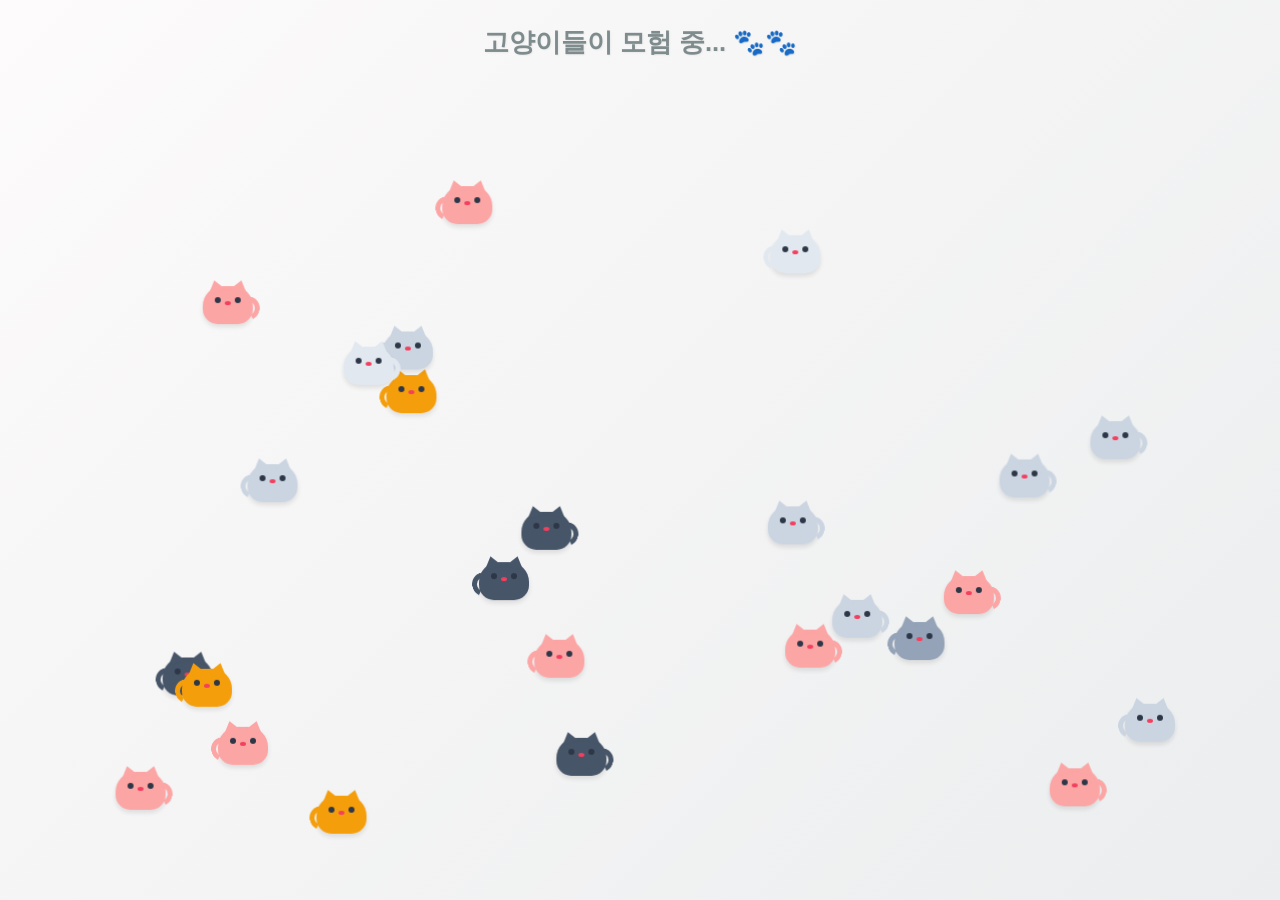
<file: index.html>
<!DOCTYPE html>
<html lang="ko">
<head>
    <meta charset="UTF-8">
    <meta name="viewport" content="width=device-width, initial-scale=1.0">
    <title>진짜 사방으로 퍼지는 고양이 행성 🐾</title>
    <style>
        /* 배경 및 기본 세팅 (flex를 제거하여 좌표 꼬임 방지) */
        html, body {
            margin: 0;
            padding: 0;
            width: 100%;
            height: 100%;
            background: linear-gradient(135deg, #fdfbfb 0%, #ebedee 100%);
            overflow: hidden; /* 스크롤바 방지 */
            font-family: 'Malgun Gothic', 'Apple SD Gothic Neo', sans-serif;
            position: relative;
        }

        /* 타이틀 감싸는 컨테이너 스타일 */
        .title-container {
            position: absolute;
            top: 20px;
            left: 50%;
            transform: translateX(-50%);
            text-align: center; /* 텍스트 중앙 정렬 */
            user-select: none;
            z-index: 1; /* 고양이보다 뒤에 위치 */
            pointer-events: none;
        }

        /* 개별 h1 디자인 (기존 absolute 제거) */
        .title-container h1 {
            color: #7f8c8d;
            font-size: 1.6rem;
            text-shadow: 1px 1px 2px rgba(0,0,0,0.05);
            margin: 5px 0; /* 글자 사이의 위아래 간격 조절 */
        }

        /* --- 고양이 컨테이너 (정확한 absolute 좌표 이동) --- */
        .cat-item {
            position: absolute;
            left: 0;
            top: 0;
            width: 60px;
            height: 80px; /* 말풍선 공간 확보 */
            cursor: pointer;
            z-index: 10;
            user-select: none;
            will-change: transform;
            display: flex;
            flex-direction: column; /* 말풍선이 위에, 고양이가 아래에 */
            align-items: center;
            justify-content: flex-end;
        }

        /* --- 고양이 그래픽 컨테이너 (말풍선 제외, 고양이만 좌우 반전) --- */
        .cat-graphic-container {
            position: relative;
            width: 50px;
            height: 38px;
            will-change: transform;
        }

        /* 말풍선 스타일 (글자 반전 안 됨) */
        .bubble {
            background: rgba(255, 255, 255, 0.95);
            padding: 4px 8px;
            border-radius: 10px;
            font-size: 11px;
            font-weight: bold;
            color: #333;
            box-shadow: 0px 2px 4px rgba(0,0,0,0.1);
            display: none; /* 평소에는 숨김 */
            white-space: nowrap;
            margin-bottom: 8px; /* 고양이와 거리 두기 */
            position: relative;
            z-index: 11;
        }

        /* 말풍선 꼬리 */
        .bubble::after {
            content: '';
            position: absolute;
            bottom: -5px;
            left: 50%;
            transform: translateX(-50%);
            border-left: 5px solid transparent;
            border-right: 5px solid transparent;
            border-top: 5px solid rgba(255, 255, 255, 0.95);
        }

        /* --- CSS 고양이 디자인 --- */
        .cat-body {
            position: absolute;
            width: 50px;
            height: 38px;
            border-radius: 20px 20px 15px 15px;
            box-shadow: 0 3px 5px rgba(0,0,0,0.1);
            background-color: #fca5a5; 
        }

        /* 고양이 귀 (왼쪽, 오른쪽) */
        .cat-body::before, .cat-body::after {
            content: '';
            position: absolute;
            top: -6px;
            width: 0;
            height: 0;
            border-left: 9px solid transparent;
            border-right: 9px solid transparent;
            border-bottom: 12px solid #fca5a5; 
        }
        .cat-body::before { left: 4px; transform: rotate(-15deg); }
        .cat-body::after { right: 4px; transform: rotate(15deg); }

        /* 고양이 눈동자 */
        .cat-eye {
            position: absolute;
            top: 11px;
            width: 6px;
            height: 6px;
            background-color: #2d3748;
            border-radius: 50%;
        }
        .cat-eye.left { left: 12px; }
        .cat-eye.right { right: 12px; }

        /* 고양이 코 */
        .cat-nose {
            position: absolute;
            top: 15px;
            left: 22px;
            width: 6px;
            height: 4px;
            background-color: #f43f5e;
            border-radius: 50%;
        }

        /* 고양이 꼬리 */
        .cat-tail {
            position: absolute;
            bottom: 4px;
            right: -7px;
            width: 14px;
            height: 14px;
            border: 5px solid #fca5a5; 
            border-radius: 50%;
            border-left-color: transparent;
            border-bottom-color: transparent;
            transform: rotate(20deg);
            animation: wag 0.6s infinite alternate ease-in-out;
        }

        /* 꼬리 흔들기 애니메이션 */
        @keyframes wag {
            0% { transform: rotate(10deg); }
            100% { transform: rotate(30deg); }
        }
    </style>
</head>
<body>

    <div class="title-container">
        <h1>고양이들이 모험 중... 🐾🐾</h1>
    </div>

    <script>
        const catColors = ['#fca5a5', '#94a3b8', '#cbd5e1', '#475569', '#f59e0b', '#e2e8f0'];
        const meows = ["야옹!", "골골골..", "츄르?", "우다다!", "닝겐!", "식빵굽기", "잠온다냥", "꾹꾹이"];
        const NUM_CATS = 25; 
        const cats = [];

        function createCats() {
            // 화면 크기를 정확히 가져옴
            const screenWidth = window.innerWidth;
            const screenHeight = window.innerHeight;

            for (let i = 0; i < NUM_CATS; i++) {
                const container = document.createElement('div');
                container.className = 'cat-item';

                // 말풍선 생성
                const bubble = document.createElement('div');
                bubble.className = 'bubble';
                bubble.innerText = '야옹!';
                container.appendChild(bubble);

                // 고양이 그래픽 전용 컨테이너 (반전 전용)
                const graphicContainer = document.createElement('div');
                graphicContainer.className = 'cat-graphic-container';
                container.appendChild(graphicContainer);

                // 고양이 몸통
                const body = document.createElement('div');
                body.className = 'cat-body';
                graphicContainer.appendChild(body);
                
                const randomColor = catColors[Math.floor(Math.random() * catColors.length)];
                body.style.backgroundColor = randomColor;

                const catIdClass = `cat-id-${i}`;
                container.classList.add(catIdClass);
                
                const style = document.createElement('style');
                style.innerHTML = `
                    .${catIdClass} .cat-body::before, .${catIdClass} .cat-body::after { border-bottom-color: ${randomColor}; }
                    .${catIdClass} .cat-tail { border-color: ${randomColor}; border-left-color: transparent; border-bottom-color: transparent; }
                `;
                document.head.appendChild(style);

                const eyeLeft = document.createElement('div');
                eyeLeft.className = 'cat-eye left';
                const eyeRight = document.createElement('div');
                eyeRight.className = 'cat-eye right';
                const nose = document.createElement('div');
                nose.className = 'cat-nose';
                const tail = document.createElement('div');
                tail.className = 'cat-tail';

                body.appendChild(eyeLeft);
                body.appendChild(eyeRight);
                body.appendChild(nose);
                body.appendChild(tail);

                // 처음부터 화면 전체에 골고루 배치되도록 설정
                const posX = Math.random() * (screenWidth - 60);
                const posY = Math.random() * (screenHeight - 80);

                container.style.transform = `translate(${posX}px, ${posY}px)`;
                document.body.appendChild(container);

                cats.push({
                    el: container,
                    graphicEl: graphicContainer,
                    bubbleEl: bubble,
                    x: posX,
                    y: posY,
                    targetX: posX,
                    targetY: posY,
                    speed: Math.random() * 1.5 + 1.2
                });

                container.addEventListener('click', () => interactWithCat(i));
            }
        }

        // 목적지를 화면 전체 스케일로 다시 갱신
        function setNextTarget(cat) {
            cat.targetX = Math.random() * (window.innerWidth - 60);
            cat.targetY = Math.random() * (window.innerHeight - 80);
            setTimeout(() => setNextTarget(cat), Math.random() * 2500 + 1500);
        }

        function interactWithCat(index) {
            const cat = cats[index];
            const originalSpeed = cat.speed;
            cat.speed = 8; 
            cat.bubbleEl.innerText = "놀라라냥! 🐾";
            cat.bubbleEl.style.display = 'block';

            cat.targetX = Math.random() * (window.innerWidth - 60);
            cat.targetY = Math.random() * (window.innerHeight - 80);

            setTimeout(() => {
                cat.speed = originalSpeed;
                cat.bubbleEl.style.display = 'none';
            }, 1200);
        }

        function animate() {
            cats.forEach(cat => {
                const dx = cat.targetX - cat.x;
                const dy = cat.targetY - cat.y;
                const distance = Math.sqrt(dx * dx + dy * dy);

                if (distance > 5) {
                    cat.x += (dx / distance) * cat.speed;
                    cat.y += (dy / distance) * cat.speed;

                    // 경계값 튕김 보정 및 가두기
                    if (cat.x < 0) cat.x = 0;
                    if (cat.x > window.innerWidth - 60) cat.x = window.innerWidth - 60;
                    if (cat.y < 0) cat.y = 0;
                    if (cat.y > window.innerHeight - 80) cat.y = window.innerHeight - 80;

                    // 전체 아이템은 똑바로 이동
                    cat.el.style.transform = `translate(${cat.x}px, ${cat.y}px)`;

                    // 고양이 몸통 그래픽 부분만 좌우반전 (글자는 영향 없음)
                    if (dx > 0) {
                        cat.graphicEl.style.transform = 'scaleX(-1)';
                    } else {
                        cat.graphicEl.style.transform = 'scaleX(1)';
                    }
                }

                if (cat.bubbleEl.style.display !== 'block' && Math.random() < 0.001) {
                    cat.bubbleEl.innerText = meows[Math.floor(Math.random() * meows.length)];
                    cat.bubbleEl.style.display = 'block';
                    setTimeout(() => cat.bubbleEl.style.display = 'none', 1500);
                }
            });

            requestAnimationFrame(animate);
        }

        window.addEventListener('resize', () => {
            cats.forEach(cat => {
                if (cat.x > window.innerWidth - 60) cat.x = window.innerWidth - 60;
                if (cat.y > window.innerHeight - 80) cat.y = window.innerHeight - 80;
            });
        });

        createCats();
        cats.forEach(setNextTarget);
        animate();
    </script>
</body>
</html>
</file>
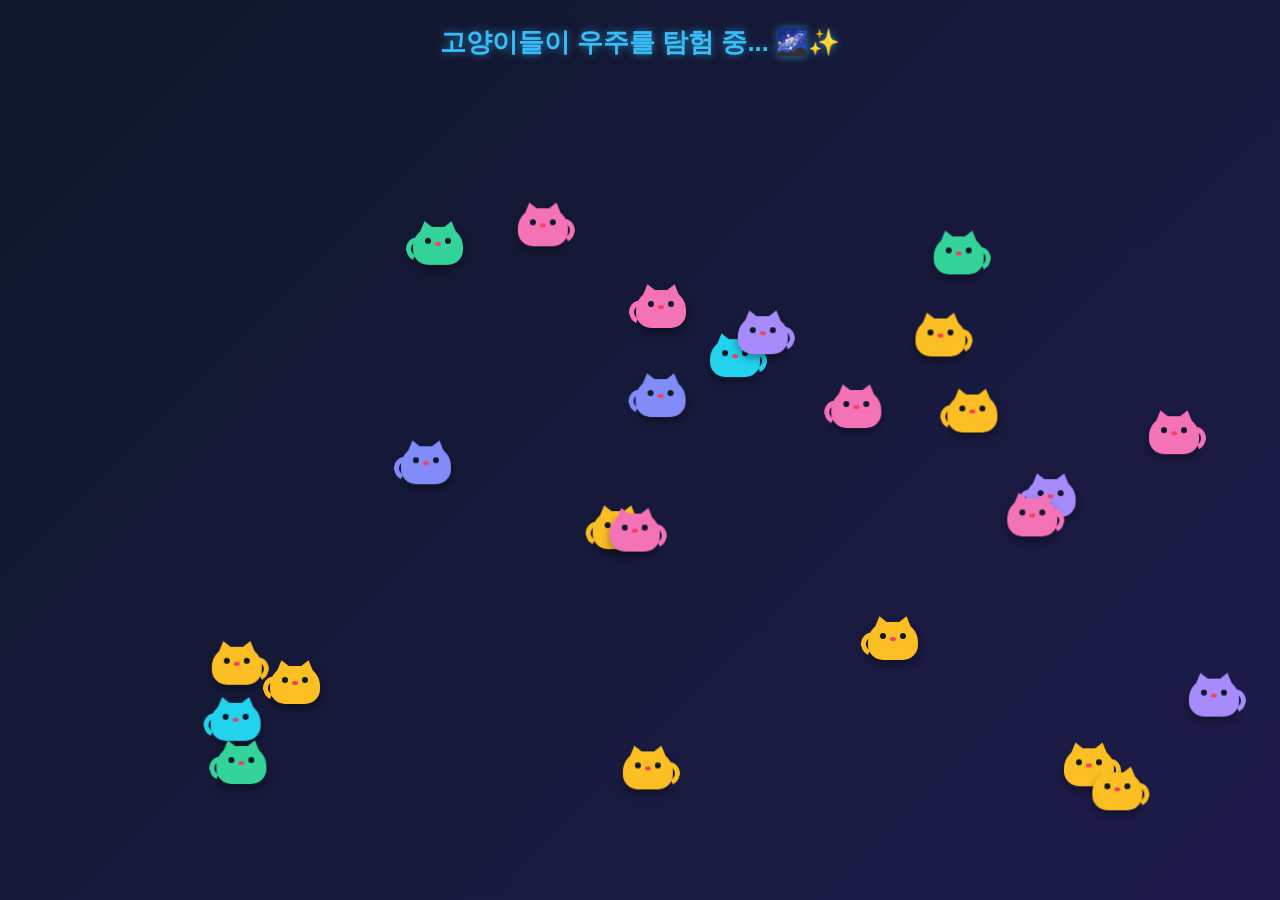
<file: HTML/index.html>
<!DOCTYPE html>
<html lang="ko">
<head>
    <meta charset="UTF-8">
    <meta name="viewport" content="width=device-width, initial-scale=1.0">
    <title>사방으로 퍼지는 사이버 고양이 행성 🌌</title>
    <style>
        /* 배경 및 기본 세팅 (어두운 네온/우주 테마) */
        html, body {
            margin: 0;
            padding: 0;
            width: 100%;
            height: 100%;
            background: linear-gradient(135deg, #0f172a 0%, #1e1b4b 100%);
            overflow: hidden; /* 스크롤바 방지 */
            font-family: 'Malgun Gothic', 'Apple SD Gothic Neo', sans-serif;
            position: relative;
        }

        /* 타이틀 감싸는 컨테이너 스타일 */
        .title-container {
            position: absolute;
            top: 20px;
            left: 50%;
            transform: translateX(-50%);
            text-align: center; /* 텍스트 중앙 정렬 */
            user-select: none;
            z-index: 1; /* 고양이보다 뒤에 위치 */
            pointer-events: none;
        }

        /* 개별 h1 디자인 (야광 네온 효과) */
        .title-container h1 {
            color: #38bdf8;
            font-size: 1.6rem;
            text-shadow: 0 0 8px rgba(56, 189, 248, 0.6);
            margin: 5px 0; /* 글자 사이의 위아래 간격 조절 */
        }

        /* --- 고양이 컨테이너 (정확한 absolute 좌표 이동) --- */
        .cat-item {
            position: absolute;
            left: 0;
            top: 0;
            width: 60px;
            height: 80px; /* 말풍선 공간 확보 */
            cursor: pointer;
            z-index: 10;
            user-select: none;
            will-change: transform;
            display: flex;
            flex-direction: column; /* 말풍선이 위에, 고양이가 아래에 */
            align-items: center;
            justify-content: flex-end;
        }

        /* --- 고양이 그래픽 컨테이너 (말풍선 제외, 고양이만 좌우 반전) --- */
        .cat-graphic-container {
            position: relative;
            width: 50px;
            height: 38px;
            will-change: transform;
        }

        /* 말풍선 스타일 (다크 모드에 어울리는 반투명 네온 스타일) */
        .bubble {
            background: rgba(15, 23, 42, 0.85);
            border: 1px solid #818cf8;
            padding: 4px 8px;
            border-radius: 10px;
            font-size: 11px;
            font-weight: bold;
            color: #f8fafc;
            box-shadow: 0px 4px 10px rgba(0, 0, 0, 0.3);
            display: none; /* 평소에는 숨김 */
            white-space: nowrap;
            margin-bottom: 8px; /* 고양이와 거리 두기 */
            position: relative;
            z-index: 11;
        }

        /* 말풍선 꼬리 */
        .bubble::after {
            content: '';
            position: absolute;
            bottom: -5px;
            left: 50%;
            transform: translateX(-50%);
            border-left: 5px solid transparent;
            border-right: 5px solid transparent;
            border-top: 5px solid rgba(15, 23, 42, 0.85);
        }

        /* --- CSS 고양이 디자인 --- */
        .cat-body {
            position: absolute;
            width: 50px;
            height: 38px;
            border-radius: 20px 20px 15px 15px;
            box-shadow: 0 4px 8px rgba(0,0,0,0.4);
            background-color: #818cf8; 
        }

        /* 고양이 귀 (왼쪽, 오른쪽) */
        .cat-body::before, .cat-body::after {
            content: '';
            position: absolute;
            top: -6px;
            width: 0;
            height: 0;
            border-left: 9px solid transparent;
            border-right: 9px solid transparent;
            border-bottom: 12px solid #818cf8; 
        }
        .cat-body::before { left: 4px; transform: rotate(-15deg); }
        .cat-body::after { right: 4px; transform: rotate(15deg); }

        /* 고양이 눈동자 (야광 빛 디자인) */
        .cat-eye {
            position: absolute;
            top: 11px;
            width: 6px;
            height: 6px;
            background-color: #0f172a;
            border-radius: 50%;
        }
        .cat-eye.left { left: 12px; }
        .cat-eye.right { right: 12px; }

        /* 고양이 코 */
        .cat-nose {
            position: absolute;
            top: 15px;
            left: 22px;
            width: 6px;
            height: 4px;
            background-color: #f43f5e;
            border-radius: 50%;
        }

        /* 고양이 꼬리 */
        .cat-tail {
            position: absolute;
            bottom: 4px;
            right: -7px;
            width: 14px;
            height: 14px;
            border: 5px solid #818cf8; 
            border-radius: 50%;
            border-left-color: transparent;
            border-bottom-color: transparent;
            transform: rotate(20deg);
            animation: wag 0.6s infinite alternate ease-in-out;
        }

        /* 꼬리 흔들기 애니메이션 */
        @keyframes wag {
            0% { transform: rotate(10deg); }
            100% { transform: rotate(30deg); }
        }
    </style>
</head>
<body>

    <div class="title-container">
        <h1>고양이들이 우주를 탐험 중... 🌌✨</h1>
    </div>

    <script>
        // 사이버/네온 느낌의 고양이 색상칩 변경
        const catColors = ['#818cf8', '#34d399', '#f472b6', '#fbbf24', '#22d3ee', '#a78bfa'];
        const meows = ["워프!", "삐리비리..", "우주츄르?", "광속질주!", "지구인!", "성운식빵", "무중력 상태", "블랙홀꾹꾹"];
        const NUM_CATS = 25; 
        const cats = [];

        function createCats() {
            // 화면 크기를 정확히 가져옴
            const screenWidth = window.innerWidth;
            const screenHeight = window.innerHeight;

            for (let i = 0; i < NUM_CATS; i++) {
                const container = document.createElement('div');
                container.className = 'cat-item';

                // 말풍선 생성
                const bubble = document.createElement('div');
                bubble.className = 'bubble';
                bubble.innerText = '야옹!';
                container.appendChild(bubble);

                // 고양이 그래픽 전용 컨테이너 (반전 전용)
                const graphicContainer = document.createElement('div');
                graphicContainer.className = 'cat-graphic-container';
                container.appendChild(graphicContainer);

                // 고양이 몸통
                const body = document.createElement('div');
                body.className = 'cat-body';
                graphicContainer.appendChild(body);
                
                const randomColor = catColors[Math.floor(Math.random() * catColors.length)];
                body.style.backgroundColor = randomColor;

                const catIdClass = `cat-id-${i}`;
                container.classList.add(catIdClass);
                
                const style = document.createElement('style');
                style.innerHTML = `
                    .${catIdClass} .cat-body::before, .${catIdClass} .cat-body::after { border-bottom-color: ${randomColor}; }
                    .${catIdClass} .cat-tail { border-color: ${randomColor}; border-left-color: transparent; border-bottom-color: transparent; }
                `;
                document.head.appendChild(style);

                const eyeLeft = document.createElement('div');
                eyeLeft.className = 'cat-eye left';
                const eyeRight = document.createElement('div');
                eyeRight.className = 'cat-eye right';
                const nose = document.createElement('div');
                nose.className = 'cat-nose';
                const tail = document.createElement('div');
                tail.className = 'cat-tail';

                body.appendChild(eyeLeft);
                body.appendChild(eyeRight);
                body.appendChild(nose);
                body.appendChild(tail);

                // 처음부터 화면 전체에 골고루 배치되도록 설정
                const posX = Math.random() * (screenWidth - 60);
                const posY = Math.random() * (screenHeight - 80);

                container.style.transform = `translate(${posX}px, ${posY}px)`;
                document.body.appendChild(container);

                cats.push({
                    el: container,
                    graphicEl: graphicContainer,
                    bubbleEl: bubble,
                    x: posX,
                    y: posY,
                    targetX: posX,
                    targetY: posY,
                    speed: Math.random() * 1.5 + 1.2
                });

                container.addEventListener('click', () => interactWithCat(i));
            }
        }

        // 목적지를 화면 전체 스케일로 다시 갱신
        function setNextTarget(cat) {
            cat.targetX = Math.random() * (window.innerWidth - 60);
            cat.targetY = Math.random() * (window.innerHeight - 80);
            setTimeout(() => setNextTarget(cat), Math.random() * 2500 + 1500);
        }

        function interactWithCat(index) {
            const cat = cats[index];
            const originalSpeed = cat.speed;
            cat.speed = 8; 
            cat.bubbleEl.innerText = "초광속 도약! 🚀";
            cat.bubbleEl.style.display = 'block';

            cat.targetX = Math.random() * (window.innerWidth - 60);
            cat.targetY = Math.random() * (window.innerHeight - 80);

            setTimeout(() => {
                cat.speed = originalSpeed;
                cat.bubbleEl.style.display = 'none';
            }, 1200);
        }

        function animate() {
            cats.forEach(cat => {
                const dx = cat.targetX - cat.x;
                const dy = cat.targetY - cat.y;
                const distance = Math.sqrt(dx * dx + dy * dy);

                if (distance > 5) {
                    cat.x += (dx / distance) * cat.speed;
                    cat.y += (dy / distance) * cat.speed;

                    // 경계값 튕김 보정 및 가두기
                    if (cat.x < 0) cat.x = 0;
                    if (cat.x > window.innerWidth - 60) cat.x = window.innerWidth - 60;
                    if (cat.y < 0) cat.y = 0;
                    if (cat.y > window.innerHeight - 80) cat.y = window.innerHeight - 80;

                    // 전체 아이템은 똑바로 이동
                    cat.el.style.transform = `translate(${cat.x}px, ${cat.y}px)`;

                    // 고양이 몸통 그래픽 부분만 좌우반전 (글자는 영향 없음)
                    if (dx > 0) {
                        cat.graphicEl.style.transform = 'scaleX(-1)';
                    } else {
                        cat.graphicEl.style.transform = 'scaleX(1)';
                    }
                }

                if (cat.bubbleEl.style.display !== 'block' && Math.random() < 0.001) {
                    cat.bubbleEl.innerText = meows[Math.floor(Math.random() * meows.length)];
                    cat.bubbleEl.style.display = 'block';
                    setTimeout(() => cat.bubbleEl.style.display = 'none', 1500);
                }
            });

            requestAnimationFrame(animate);
        }

        window.addEventListener('resize', () => {
            cats.forEach(cat => {
                if (cat.x > window.innerWidth - 60) cat.x = window.innerWidth - 60;
                if (cat.y > window.innerHeight - 80) cat.y = window.innerHeight - 80;
            });
        });

        createCats();
        cats.forEach(setNextTarget);
        animate();
    </script>
</body>
</html>
</file>
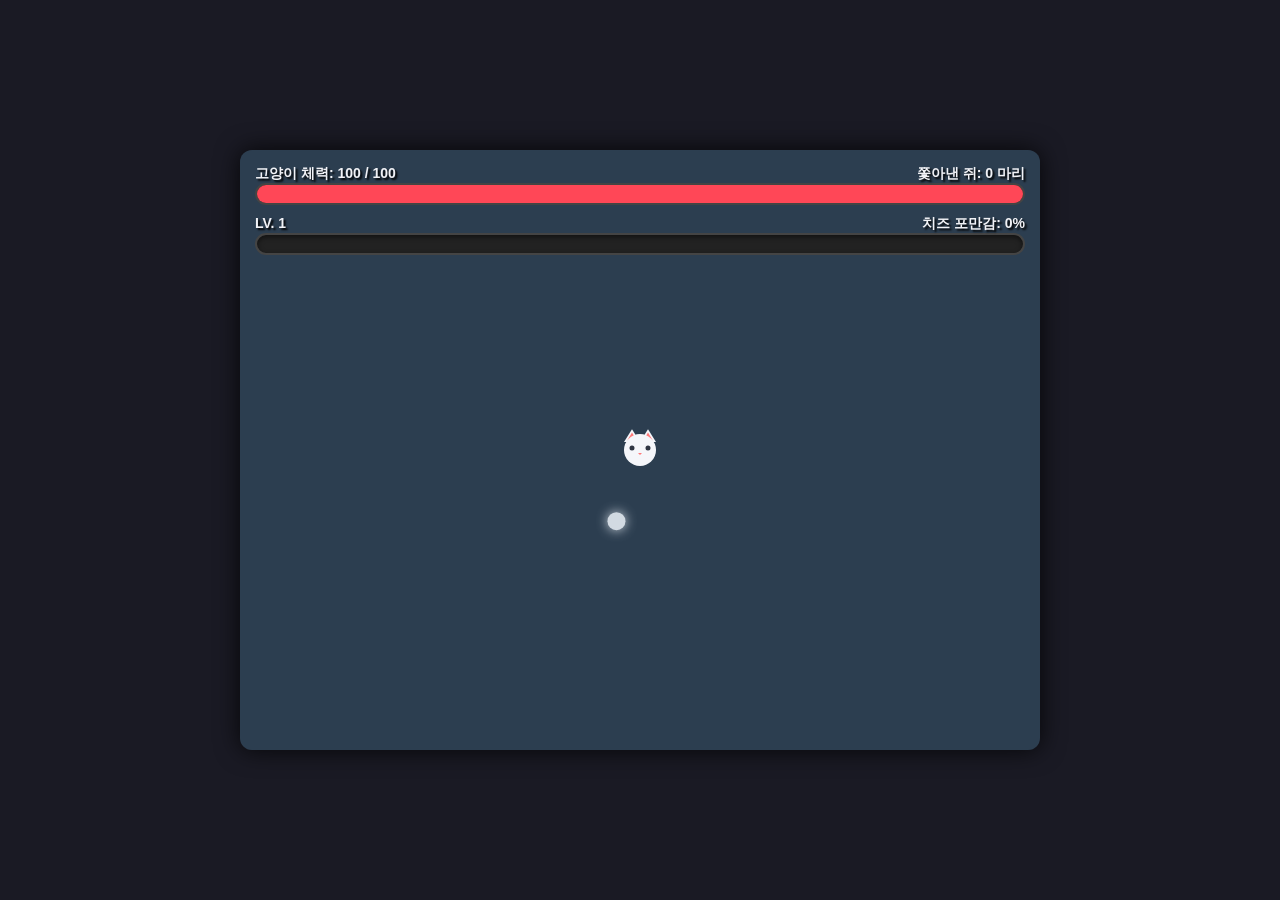
<file: 냥코 서바이벌.html>
<!DOCTYPE html>
<html lang="ko">
<head>
    <meta charset="UTF-8">
    <meta name="viewport" content="width=device-width, initial-scale=1.0">
    <title>Nyanko Survivors: 냥코 서바이벌</title>
    <style>
        * { box-sizing: border-box; margin: 0; padding: 0; }
        body {
            background-color: #1a1a24;
            color: #fff;
            font-family: 'Malgun Gothic', sans-serif;
            display: flex;
            justify-content: center;
            align-items: center;
            height: 100vh;
            overflow: hidden;
        }
        #game-container {
            position: relative;
            width: 800px;
            height: 600px;
            box-shadow: 0 0 25px rgba(0,0,0,0.8);
            border-radius: 12px;
            overflow: hidden;
        }
        canvas {
            background-color: #2c3e50; /* 마룻바닥 느낌의 어두운 톤 */
            display: block;
        }
        /* UI Overlay */
        .ui-panel {
            position: absolute;
            top: 15px;
            left: 15px;
            right: 15px;
            pointer-events: none;
            display: flex;
            flex-direction: column;
            gap: 10px;
        }
        .bar-container {
            width: 100%;
            height: 22px;
            background: #222;
            border-radius: 11px;
            overflow: hidden;
            border: 2px solid #444;
            box-shadow: inset 0 2px 5px rgba(0,0,0,0.5);
        }
        .bar-fill {
            height: 100%;
            width: 100%;
            transition: width 0.1s ease;
        }
        #hp-fill { background: #ff4757; }
        #exp-fill { background: #ff9f43; width: 0%; } /* 치즈색 경험치바 */
        .stats-text {
            display: flex;
            justify-content: space-between;
            font-size: 14px;
            font-weight: bold;
            color: #f1f2f6;
            text-shadow: 2px 2px 2px #000;
        }
        /* Upgrade Modal */
        #upgrade-modal {
            position: absolute;
            top: 0; left: 0; width: 100%; height: 100%;
            background: rgba(0,0,0,0.85);
            display: none;
            flex-direction: column;
            justify-content: center;
            align-items: center;
            z-index: 10;
        }
        #upgrade-modal h2 { margin-bottom: 25px; color: #f1c40f; text-shadow: 0 0 10px rgba(241,196,15,0.5); }
        .upgrade-options { display: flex; flex-direction: column; gap: 15px; width: 380px; }
        .upgrade-btn {
            background: #2c3e50;
            border: 2px solid #f1c40f;
            color: #fff;
            padding: 14px;
            border-radius: 8px;
            cursor: pointer;
            font-size: 15px;
            text-align: left;
            transition: all 0.2s;
            font-weight: bold;
        }
        .upgrade-btn:hover { background: #f1c40f; color: #000; transform: scale(1.03); }
        /* Game Over Screen */
        #gameover-screen {
            position: absolute;
            top: 0; left: 0; width: 100%; height: 100%;
            background: rgba(0,0,0,0.9);
            display: none;
            flex-direction: column;
            justify-content: center;
            align-items: center;
            z-index: 20;
        }
        #gameover-screen h1 { color: #ff4757; font-size: 54px; margin-bottom: 20px; text-shadow: 0 0 15px rgba(255,71,87,0.4); }
        .score-info { font-size: 22px; margin-bottom: 35px; text-align: center; line-height: 1.8; }
        #restart-btn {
            background: #ff9f43; color: white; border: none; padding: 14px 35px;
            font-size: 18px; font-weight: bold; border-radius: 25px; cursor: pointer;
            transition: 0.2s; box-shadow: 0 4px 15px rgba(255,159,67,0.4);
        }
        #restart-btn:hover { background: #ff3f34; transform: scale(1.05); }
    </style>
</head>
<body>

<div id="game-container">
    <canvas id="gameCanvas" width="800" height="600"></canvas>
    
    <div class="ui-panel">
        <div>
            <div class="stats-text"><span id="hp-text">고양이 체력: 100 / 100</span><span id="score-text">잡은 쥐: 0</span></div>
            <div class="bar-container"><div id="hp-fill" class="bar-fill"></div></div>
        </div>
        <div>
            <div class="stats-text"><span id="level-text">LV. 1</span><span id="exp-text">치즈 획득량: 0%</span></div>
            <div class="bar-container"><div id="exp-fill" class="bar-fill"></div></div>
        </div>
    </div>

    <div id="upgrade-modal">
        <h2>냥이 각성! 간식을 고르세요</h2>
        <div class="upgrade-options" id="upgrade-list"></div>
    </div>

    <div id="gameover-screen">
        <h1>지쳐버린 고양이</h1>
        <div class="score-info">
            <p>이번에 쫓아낸 쥐: <span id="final-score" style="color: #ff9f43; font-weight:bold;">0</span>마리</p>
            <p>최고 기네스 기록: <span id="high-score" style="color: #2ed573; font-weight:bold;">0</span>마리</p>
        </div>
        <button id="restart-btn" onclick="resetGame()">낮잠 자고 다시 하기</button>
    </div>
</div>

<script>
const canvas = document.getElementById('gameCanvas');
const ctx = canvas.getContext('2d');

// --- 게임 상태 관리 ---
let player, balls, enemies, crystals, particles;
let score, level, exp, expNeeded, isGameOver, isPaused;
let keys = {};
let spawnTimer = 0;
let spawnInterval = 60;

// --- 능력치 및 테마 데이터 정의 ---
const passives = {
    damageMod: { name: "꾹꾹이 파워 업 (피해량 +20%)", val: 1.0, inc: 0.2 },
    speedMod: { name: "냥이 스텝 (이동 속도 +15%)", val: 1.0, inc: 0.15 },
    orbitSpeedMod: { name: "고속 회전 방울 (회전 속도 +25%)", val: 1.0, inc: 0.25 },
    radiusMod: { name: "사정거리 확장 (회전 반경 +15%)", val: 1.0, inc: 0.15 },
    maxHpMod: { name: "9개의 목숨 (최대 체력 +20% & 회복)", val: 1.0, inc: 0.2 }
};

const ballTypes = {
    NORMAL: { id: "NORMAL", name: "은빛 방울 (균형 잡힌 기본 방울)", color: "#d2dae2", dmg: 15, baseSize: 9 },
    HEAVY:  { id: "HEAVY",  name: "황금 캣닙 구체 (거대하고 강력한 묵직함)", color: "#ffdd59", dmg: 35, baseSize: 16 },
    SWIFT:  { id: "SWIFT",  name: "장난감 쥐돌이 (매우 빠르게 회전)", color: "#ef5777", dmg: 8, baseSize: 6 },
    DRAIN:  { id: "DRAIN",  name: "맑은 생선눈빛 (타격 시 낮은 확률로 체력 회복)", color: "#4bcffa", dmg: 12, baseSize: 9, drain: true },
    CURSE:  { id: "CURSE",  name: "보라빛 실타래 (넓은 궤적으로 적들을 관통)", color: "#5758bb", dmg: 20, baseSize: 11 }
};

let activeBalls = [];

// --- 캐릭터 (고양이) 클래스 ---
class Player {
    constructor() {
        this.x = canvas.width / 2;
        this.y = canvas.height / 2;
        this.baseSpeed = 3.6;
        this.baseMaxHp = 100;
        this.hp = 100;
        this.size = 16;
    }
    get maxHp() { return this.baseMaxHp * passives.maxHpMod.val; }
    get speed() { return this.baseSpeed * passives.speedMod.val; }
    
    move() {
        let dx = 0, dy = 0;
        if (keys['ArrowUp'] || keys['w'] || keys['W']) dy -= 1;
        if (keys['ArrowDown'] || keys['s'] || keys['S']) dy += 1;
        if (keys['ArrowLeft'] || keys['a'] || keys['A']) dx -= 1;
        if (keys['ArrowRight'] || keys['d'] || keys['D']) dx += 1;

        if (dx !== 0 && dy !== 0) { dx *= 0.7071; dy *= 0.7071; }
        this.x += dx * this.speed;
        this.y += dy * this.speed;

        this.x = Math.max(this.size, Math.min(canvas.width - this.size, this.x));
        this.y = Math.max(this.size, Math.min(canvas.height - this.size, this.y));
    }
    draw() {
        ctx.save();
        ctx.translate(this.x, this.y);

        // 1. 고양이 귀 그리기
        ctx.fillStyle = '#f5f6fa';
        ctx.beginPath(); // 왼쪽 귀
        ctx.moveTo(-this.size, -this.size/2);
        ctx.lineTo(-this.size/2, -this.size * 1.3);
        ctx.lineTo(0, -this.size/2);
        ctx.fill();

        ctx.beginPath(); // 오른쪽 귀
        ctx.moveTo(0, -this.size/2);
        ctx.lineTo(this.size/2, -this.size * 1.3);
        ctx.lineTo(this.size, -this.size/2);
        ctx.fill();

        // 귀 안쪽 분홍색
        ctx.fillStyle = '#ff7878';
        ctx.beginPath();
        ctx.moveTo(-this.size*0.8, -this.size*0.6);
        ctx.lineTo(-this.size*0.5, -this.size * 1.1);
        ctx.lineTo(-this.size*0.2, -this.size*0.6);
        ctx.fill();
        ctx.beginPath();
        ctx.moveTo(this.size*0.2, -this.size*0.6);
        ctx.lineTo(this.size*0.5, -this.size * 1.1);
        ctx.lineTo(this.size*0.8, -this.size*0.6);
        ctx.fill();

        // 2. 고양이 얼굴 몸통
        ctx.fillStyle = '#f5f6fa';
        ctx.beginPath();
        ctx.arc(0, 0, this.size, 0, Math.PI * 2);
        ctx.fill();

        // 3. 눈과 코
        ctx.fillStyle = '#2f3542';
        ctx.beginPath();
        ctx.arc(-this.size/2, -2, 2.5, 0, Math.PI*2); // 왼눈
        ctx.arc(this.size/2, -2, 2.5, 0, Math.PI*2);  // 오른눈
        ctx.fill();

        ctx.fillStyle = '#ff7878'; // 분홍코
        ctx.beginPath();
        ctx.moveTo(-2, 3); ctx.lineTo(2, 3); ctx.lineTo(0, 5);
        ctx.fill();

        ctx.restore();
    }
}

// --- 무기 (회전 방울 구체) ---
class OrbitBall {
    constructor(type, index) {
        this.type = type;
        this.index = index; 
        this.baseAngle = (Math.PI * 2 / 5) * index;
        this.runningAngle = 0;
    }
    update(playerX, playerY, ticker) {
        let typeSpeedBonus = this.type.id === "SWIFT" ? 1.8 : 1.0;
        this.runningAngle = ticker * 0.03 * passives.orbitSpeedMod.val * typeSpeedBonus;
        
        let finalAngle = this.baseAngle + this.runningAngle;
        let typeRadiusBonus = this.type.id === "CURSE" ? 1.4 : 1.0;
        let radius = 75 * passives.radiusMod.val * typeRadiusBonus;

        this.x = playerX + Math.cos(finalAngle) * radius;
        this.y = playerY + Math.sin(finalAngle) * radius;
        this.size = this.type.baseSize;
    }
    draw() {
        ctx.beginPath();
        ctx.arc(this.x, this.y, this.size, 0, Math.PI * 2);
        ctx.fillStyle = this.type.color;
        ctx.shadowBlur = 12;
        ctx.shadowColor = this.type.color;
        ctx.fill();
        ctx.shadowBlur = 0;
    }
}

// --- 에너미 (고양이를 바라보는 쥐) ---
class Enemy {
    constructor() {
        if (Math.random() < 0.5) {
            this.x = Math.random() < 0.5 ? -20 : canvas.width + 20;
            this.y = Math.random() * canvas.height;
        } else {
            this.x = Math.random() * canvas.width;
            this.y = Math.random() < 0.5 ? -20 : canvas.height + 20;
        }
        let diff = score * 0.002;
        this.hp = 15 + Math.floor(diff * 6);
        this.speed = 1.3 + Math.min(1.4, diff * 0.1);
        this.size = 11;
        this.angle = 0; // 고양이를 바라볼 각도 전용 변수
    }
    update(playerX, playerY) {
        // 플레이어를 향해 각도 계산 (쳐다보기 기능 핵심)
        this.angle = Math.atan2(playerY - this.y, playerX - this.x);
        
        // 해당 방향으로 전진
        this.x += Math.cos(this.angle) * this.speed;
        this.y += Math.sin(this.angle) * this.speed;
    }
    draw() {
        ctx.save();
        ctx.translate(this.x, this.y);
        ctx.rotate(this.angle); // ★ 고양이 쪽으로 회전 연산 적용!

        // 쥐 꼬리
        ctx.strokeStyle = '#ffa8a8';
        ctx.lineWidth = 2;
        ctx.beginPath();
        ctx.moveTo(-this.size, 0);
        ctx.quadraticCurveTo(-this.size*1.5, 5, -this.size*1.8, 2);
        ctx.stroke();

        // 쥐 몸통 (타원형태 회전)
        ctx.fillStyle = '#747d8c';
        ctx.beginPath();
        ctx.ellipse(0, 0, this.size * 1.2, this.size * 0.8, 0, 0, Math.PI * 2);
        ctx.fill();

        // 쥐 귀 (머리 뒤쪽에 쫑긋)
        ctx.fillStyle = '#ffb8b8';
        ctx.beginPath();
        ctx.arc(-2, -this.size*0.7, 4, 0, Math.PI*2);
        ctx.arc(-2, this.size*0.7, 4, 0, Math.PI*2);
        ctx.fill();
        ctx.fillStyle = '#747d8c';
        ctx.beginPath();
        ctx.arc(-2, -this.size*0.7, 2, 0, Math.PI*2);
        ctx.arc(-2, this.size*0.7, 2, 0, Math.PI*2);
        ctx.fill();

        // 쥐 눈 (전방을 향하도록 배치)
        ctx.fillStyle = '#000000';
        ctx.beginPath();
        ctx.arc(this.size*0.5, -3, 1.5, 0, Math.PI*2);
        ctx.arc(this.size*0.5, 3, 1.5, 0, Math.PI*2);
        ctx.fill();

        ctx.restore();
    }
}

// --- 드롭 치즈 조각 (경험치 고정) ---
class Crystal {
    constructor(x, y) { this.x = x; this.y = y; }
    draw() {
        ctx.save();
        ctx.translate(this.x, this.y);
        // 삼각형 모양 황금색 삼각치즈 크래프트
        ctx.fillStyle = '#f1c40f';
        ctx.beginPath();
        ctx.moveTo(-6, 6); ctx.lineTo(6, 6); ctx.lineTo(0, -8);
        ctx.closePath();
        ctx.fill();
        
        // 치즈 구멍 묘사
        ctx.fillStyle = '#d35400';
        ctx.beginPath(); ctx.arc(-2, 2, 1.5, 0, Math.PI*2); ctx.fill();
        ctx.beginPath(); ctx.arc(2, 3, 1, 0, Math.PI*2); ctx.fill();
        ctx.restore();
    }
}

// 솜방망이 타격 임팩트 파티클
class Particle {
    constructor(x, y, color) {
        this.x = x; this.y = y; this.color = color;
        this.vx = (Math.random() - 0.5) * 4;
        this.vy = (Math.random() - 0.5) * 4;
        this.alpha = 1;
    }
    update() { this.x += this.vx; this.y += this.vy; this.alpha -= 0.05; }
    draw() {
        ctx.save();
        ctx.globalAlpha = this.alpha;
        ctx.beginPath();
        ctx.arc(this.x, this.y, 3, 0, Math.PI * 2);
        ctx.fillStyle = this.color;
        ctx.fill();
        ctx.restore();
    }
}

// --- 루프 및 시스템 연산 로직 ---
let ticker = 0;
function init() {
    player = new Player();
    activeBalls = []; enemies = []; crystals = []; particles = [];
    score = 0; level = 1; exp = 0; expNeeded = 5;
    isGameOver = false; isPaused = false; ticker = 0;
    
    for (let key in passives) passives[key].val = 1.0;
    addBall(ballTypes.NORMAL);

    document.getElementById('gameover-screen').style.display = 'none';
    document.getElementById('upgrade-modal').style.display = 'none';
    updateUI();
}

function addBall(type) {
    activeBalls.push(new OrbitBall(type, activeBalls.length));
}

function loop() {
    if (isGameOver || isPaused) return;
    ticker++;
    ctx.clearRect(0, 0, canvas.width, canvas.height);

    player.move();
    player.draw();

    activeBalls.forEach(ball => {
        ball.update(player.x, player.y, ticker);
        ball.draw();
    });

    if (ticker % Math.max(12, 60 - Math.floor(score/120)) === 0) {
        enemies.push(new Enemy());
    }

    for (let i = enemies.length - 1; i >= 0; i--) {
        let e = enemies[i];
        e.update(player.x, player.y);
        e.draw();

        let distToPlayer = Math.hypot(player.x - e.x, player.y - e.y);
        if (distToPlayer < player.size + e.size) {
            player.hp -= 0.4;
            if (player.hp <= 0) gameOver();
            updateUI();
        }

        activeBalls.forEach(ball => {
            let distToBall = Math.hypot(ball.x - e.x, ball.y - e.y);
            if (distToBall < ball.size + e.size) {
                for(let p=0; p<3; p++) particles.push(new Particle(e.x, e.y, ball.type.color));
                e.hp -= ball.type.dmg * passives.damageMod.val;
                if (ball.type.drain && Math.random() < 0.08) {
                    player.hp = Math.min(player.maxHp, player.hp + 1);
                }
            }
        });

        if (e.hp <= 0) {
            crystals.push(new Crystal(e.x, e.y));
            enemies.splice(i, 1);
            score++;
            updateUI();
        }
    }

    for (let i = crystals.length - 1; i >= 0; i--) {
        let c = crystals[i];
        c.draw();
        let dist = Math.hypot(player.x - c.x, player.y - c.y);
        if (dist < player.size + 18) {
            crystals.splice(i, 1);
            gainExp(1);
        }
    }

    for (let i = particles.length - 1; i >= 0; i--) {
        let p = particles[i]; p.update(); p.draw();
        if (p.alpha <= 0) particles.splice(i, 1);
    }

    requestAnimationFrame(loop);
}

function gainExp(amount) {
    exp += amount;
    if (exp >= expNeeded) {
        exp -= expNeeded;
        level++;
        expNeeded = Math.floor(expNeeded * 1.35) + 4;
        triggerUpgrade();
    }
    updateUI();
}

function triggerUpgrade() {
    isPaused = true;
    const modal = document.getElementById('upgrade-modal');
    const listContainer = document.getElementById('upgrade-list');
    listContainer.innerHTML = '';

    let pool = [];
    if (activeBalls.length < 5) {
        Object.keys(ballTypes).forEach(key => {
            pool.push({ type: 'BALL', data: ballTypes[key], label: `🐾 [새 장난감] ${ballTypes[key].name}` });
        });
    }
    Object.keys(passives).forEach(key => {
        pool.push({ type: 'PASSIVE', data: key, label: `⚡ [훈련] ${passives[key].name}` });
    });

    let shuffled = pool.sort(() => 0.5 - Math.random()).slice(0, 3);
    shuffled.forEach(opt => {
        let btn = document.createElement('button');
        btn.className = 'upgrade-btn';
        btn.innerText = opt.label;
        btn.onclick = () => applyUpgrade(opt);
        listContainer.appendChild(btn);
    });

    modal.style.display = 'flex';
}

function applyUpgrade(option) {
    if (option.type === 'BALL') {
        addBall(option.data);
    } else if (option.type === 'PASSIVE') {
        let pKey = option.data;
        passives[pKey].val += passives[pKey].inc;
        if (pKey === 'maxHpMod') player.hp = player.maxHp;
    }
    document.getElementById('upgrade-modal').style.display = 'none';
    isPaused = false;
    updateUI();
    requestAnimationFrame(loop);
}

function updateUI() {
    document.getElementById('hp-text').innerText = `고양이 체력: ${Math.max(0, Math.floor(player.hp))} / ${Math.floor(player.maxHp)}`;
    document.getElementById('hp-fill').style.width = `${(player.hp / player.maxHp) * 100}%`;
    document.getElementById('score-text').innerText = `쫓아낸 쥐: ${score} 마리`;
    document.getElementById('level-text').innerText = `LV. ${level}`;
    let expPct = (exp / expNeeded) * 100;
    document.getElementById('exp-text').innerText = `치즈 포만감: ${Math.floor(expPct)}%`;
    document.getElementById('exp-fill').style.width = `${expPct}%`;
}

function gameOver() {
    isGameOver = true;
    let highScore = localStorage.getItem('cat_mice_high_score') || 0;
    if (score > highScore) {
        localStorage.setItem('cat_mice_high_score', score);
        highScore = score;
    }
    document.getElementById('final-score').innerText = score;
    document.getElementById('high-score').innerText = highScore;
    document.getElementById('gameover-screen').style.display = 'flex';
}

function resetGame() { init(); requestAnimationFrame(loop); }

window.addEventListener('keydown', e => keys[e.key] = true);
window.addEventListener('keyup', e => keys[e.key] = false);

init();
requestAnimationFrame(loop);
</script>
</body>
</html>
</file>
